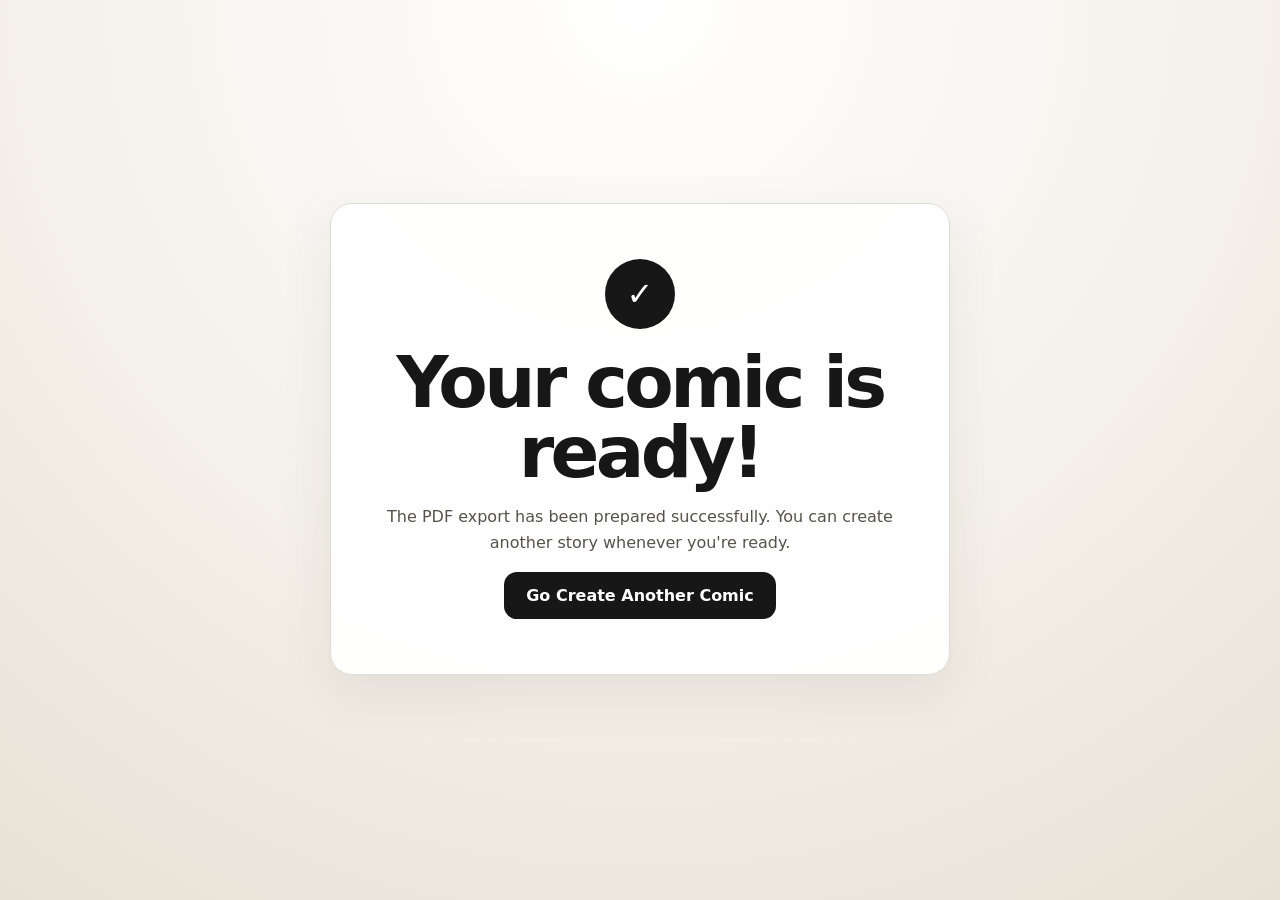
<file: templates/export_success.html>
<!doctype html>
<html lang="en">
<head>
<meta charset="utf-8"><meta name="viewport" content="width=device-width,initial-scale=1">
<title>Export Complete — ComicCraft</title>
<link rel="stylesheet" href="/static/css/style.css">
</head>
<body><main class="shell centered"><section class="card success">
<div class="success-icon">✓</div><h1>Your comic is ready!</h1>
<p>The PDF export has been prepared successfully. You can create another story whenever you're ready.</p>
<a class="primary button-link" href="/">Go Create Another Comic</a>
</section></main></body></html>
</file>
<file: static/css/style.css>
:root{font-family:Inter,ui-sans-serif,system-ui,-apple-system,BlinkMacSystemFont,"Segoe UI",sans-serif;color:#171717;background:#f4f1ea}
*{box-sizing:border-box}body{margin:0;min-height:100vh;background:radial-gradient(circle at top,#fff 0,#f4f1ea 55%,#e8e1d5 100%)}
.shell{width:min(1100px,92%);margin:0 auto;padding:48px 0 70px}.hero{min-height:100vh;display:grid;place-content:center;gap:22px;max-width:850px}
.card{background:rgba(255,255,255,.94);border:1px solid #e1ddd4;border-radius:22px;box-shadow:0 18px 55px rgba(45,35,20,.08)}
.intro{padding:42px}.badge{display:inline-block;font-size:11px;font-weight:800;letter-spacing:.16em;color:#6b5b3e}
h1{font-size:clamp(2.3rem,6vw,4.5rem);line-height:.98;margin:10px 0 16px;letter-spacing:-.05em}h2{margin:0}p{line-height:1.65;color:#57524a}
.form-card{padding:32px;display:grid;gap:20px}label{display:grid;gap:8px;font-weight:750}
input,textarea,select{width:100%;border:1px solid #d8d2c7;border-radius:13px;padding:13px 14px;background:#fff;font:inherit}
textarea{min-height:145px;resize:vertical}input:focus,textarea:focus,select:focus{outline:3px solid rgba(107,91,62,.16);border-color:#6b5b3e}
.grid{display:grid;grid-template-columns:1fr 1fr;gap:18px}button,.button-link{border:0;cursor:pointer;text-decoration:none;display:inline-flex;justify-content:center;align-items:center}
.primary{background:#171717;color:#fff;padding:14px 22px;border-radius:13px;font-weight:800}.primary:hover{transform:translateY(-1px)}
.secondary{background:#fff;color:#171717;border:1px solid #d8d2c7;padding:11px 16px;border-radius:12px;text-decoration:none;font-weight:700}
.hint{font-size:13px;margin:0}.error{background:#fff0f0;color:#9b2c2c;border:1px solid #efb7b7;border-radius:14px;padding:14px 18px}
.page-head{display:flex;align-items:end;justify-content:space-between;gap:20px;margin-bottom:28px}.page-head h1{font-size:clamp(2rem,5vw,3.5rem)}
.comic-grid{display:grid;grid-template-columns:repeat(auto-fit,minmax(340px,1fr));gap:28px}.panel{overflow:hidden;display:flex;flex-direction:column;height:100%}.panel-head{padding:22px 24px 15px}
.panel-head span{font-size:12px;font-weight:800;letter-spacing:.12em;color:#756a59}.panel-head h2{margin-top:6px;font-size:1.45rem}
.panel img{display:block;width:100%;height:auto;aspect-ratio:1/1;object-fit:cover;background:#1e1e2f;border-top:1px solid #e1ddd4;border-bottom:1px solid #e1ddd4}.scene{margin:20px 24px 10px;font-style:italic}
.story{padding:0 24px 20px;flex-grow:1}.story strong{display:block;margin-top:14px;font-size:.86rem;text-transform:uppercase;letter-spacing:.08em}.story p{margin:4px 0 0}.dialogue{font-weight:700}
details{border-top:1px solid #e7e2d9;padding:15px 24px 20px}summary{cursor:pointer;font-weight:700}.prompt{font-size:13px;overflow-wrap:anywhere}
.download{padding:30px;margin-top:28px;display:grid;gap:12px}.download p{margin:0 0 6px}.download .secondary{width:fit-content}
.centered{min-height:100vh;display:grid;place-items:center}.success{text-align:center;padding:55px 35px;max-width:620px}
.success-icon{width:70px;height:70px;display:grid;place-items:center;margin:0 auto 18px;border-radius:50%;background:#171717;color:#fff;font-size:32px;font-weight:900}
@media(max-width:700px){.shell{padding-top:28px}.intro,.form-card{padding:24px}.grid{grid-template-columns:1fr}.page-head{align-items:start;flex-direction:column}}
</file>
